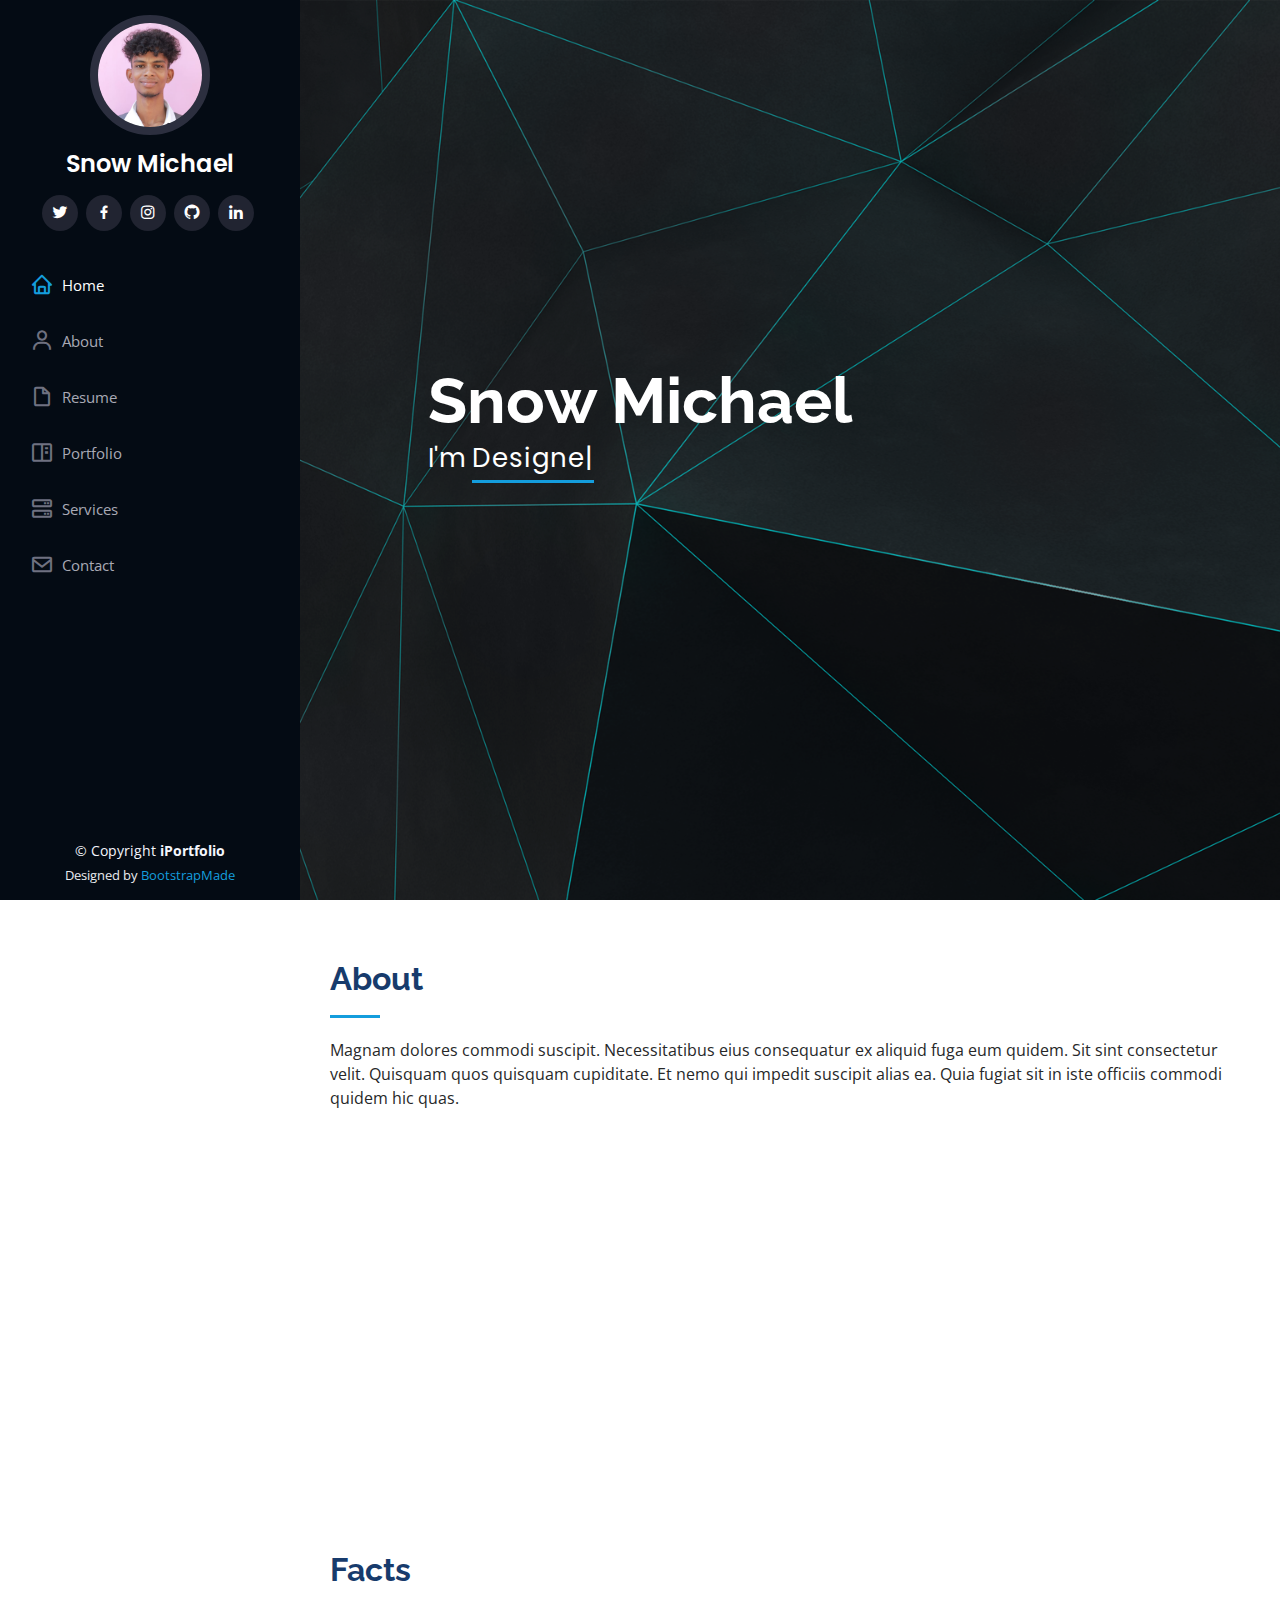
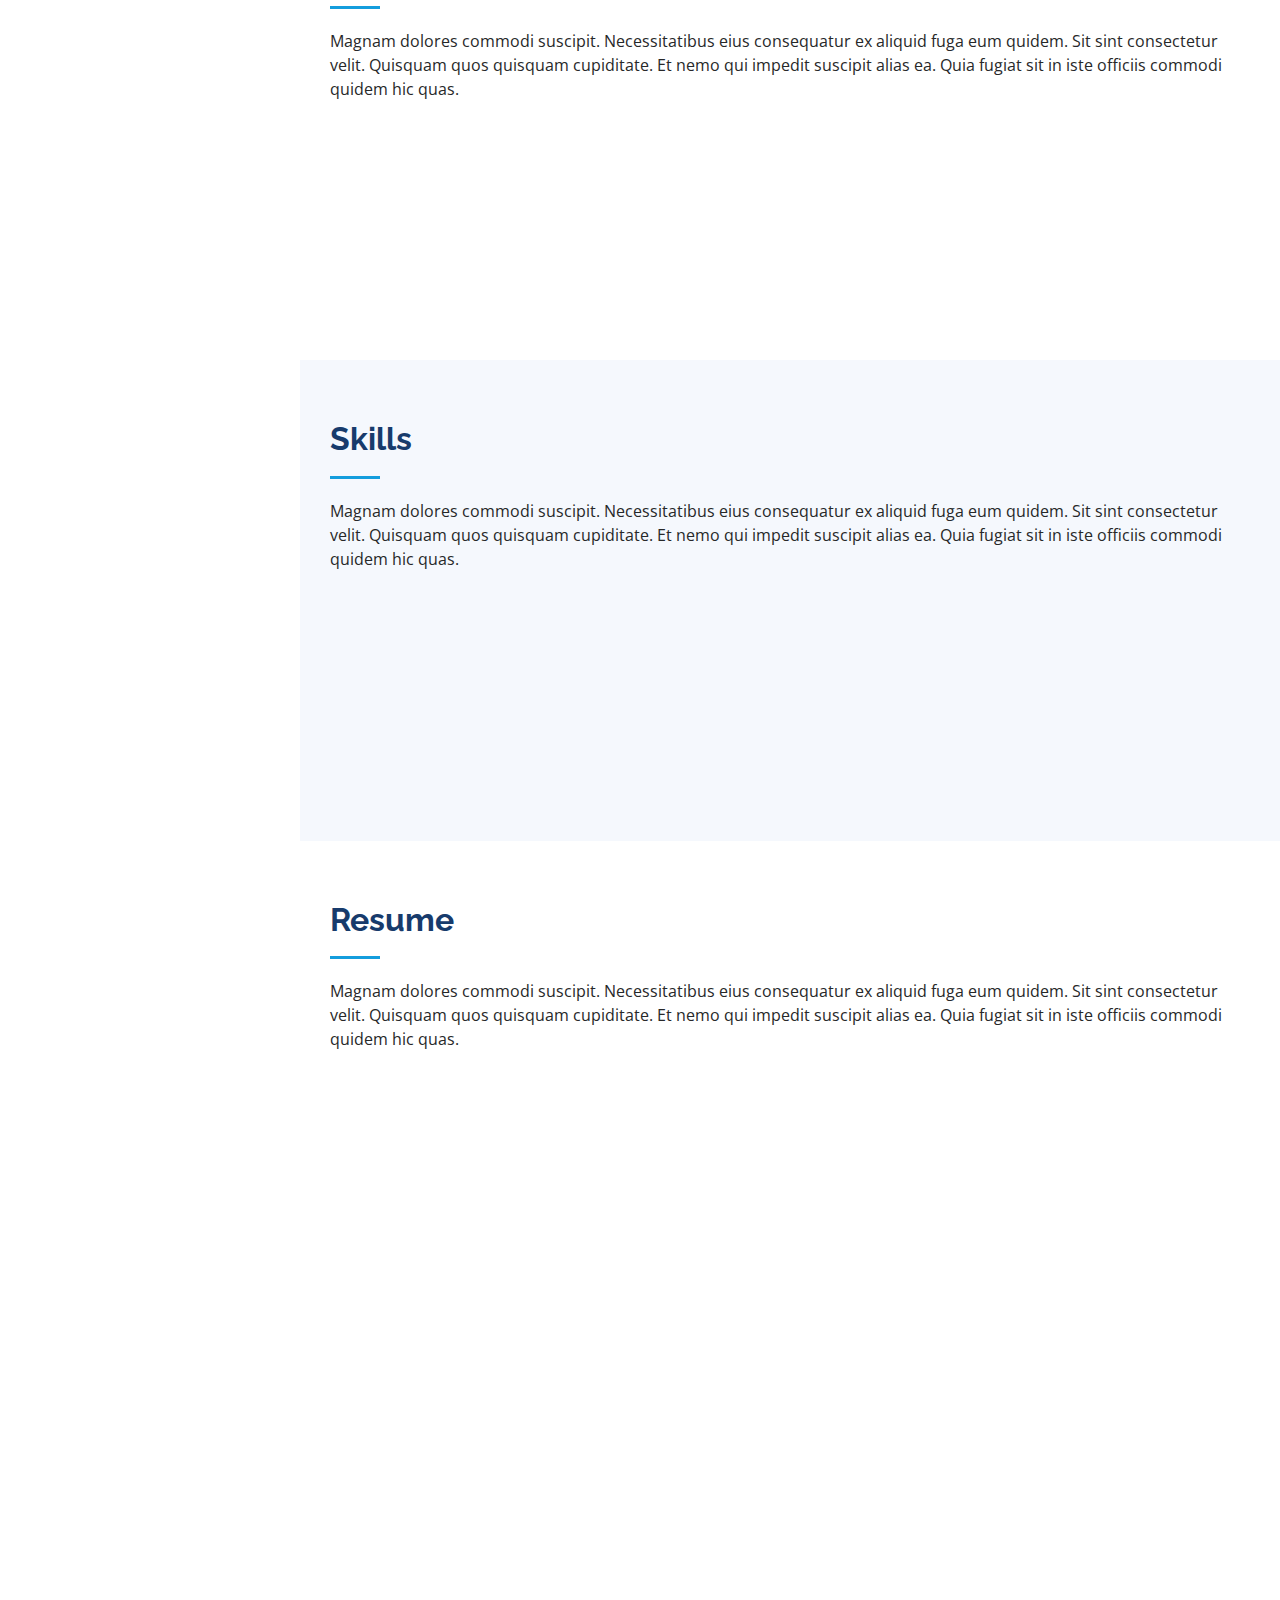
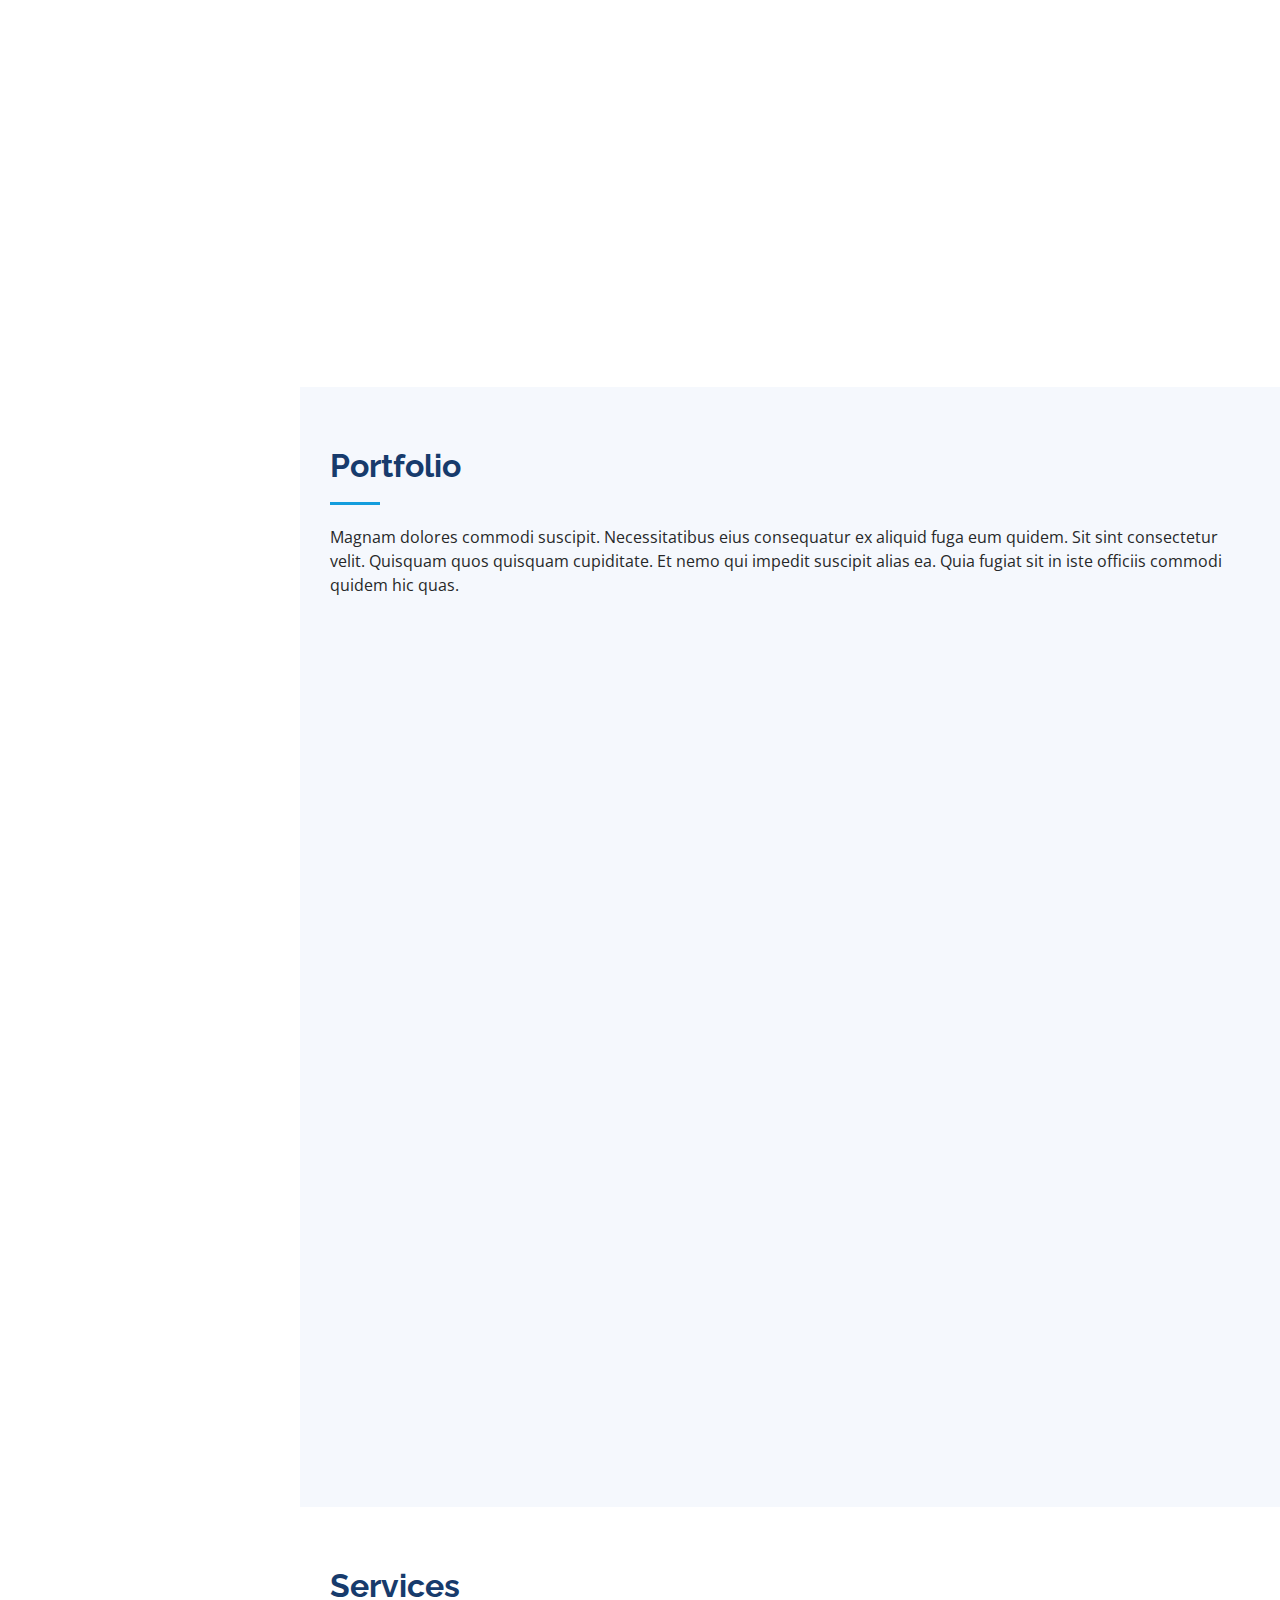
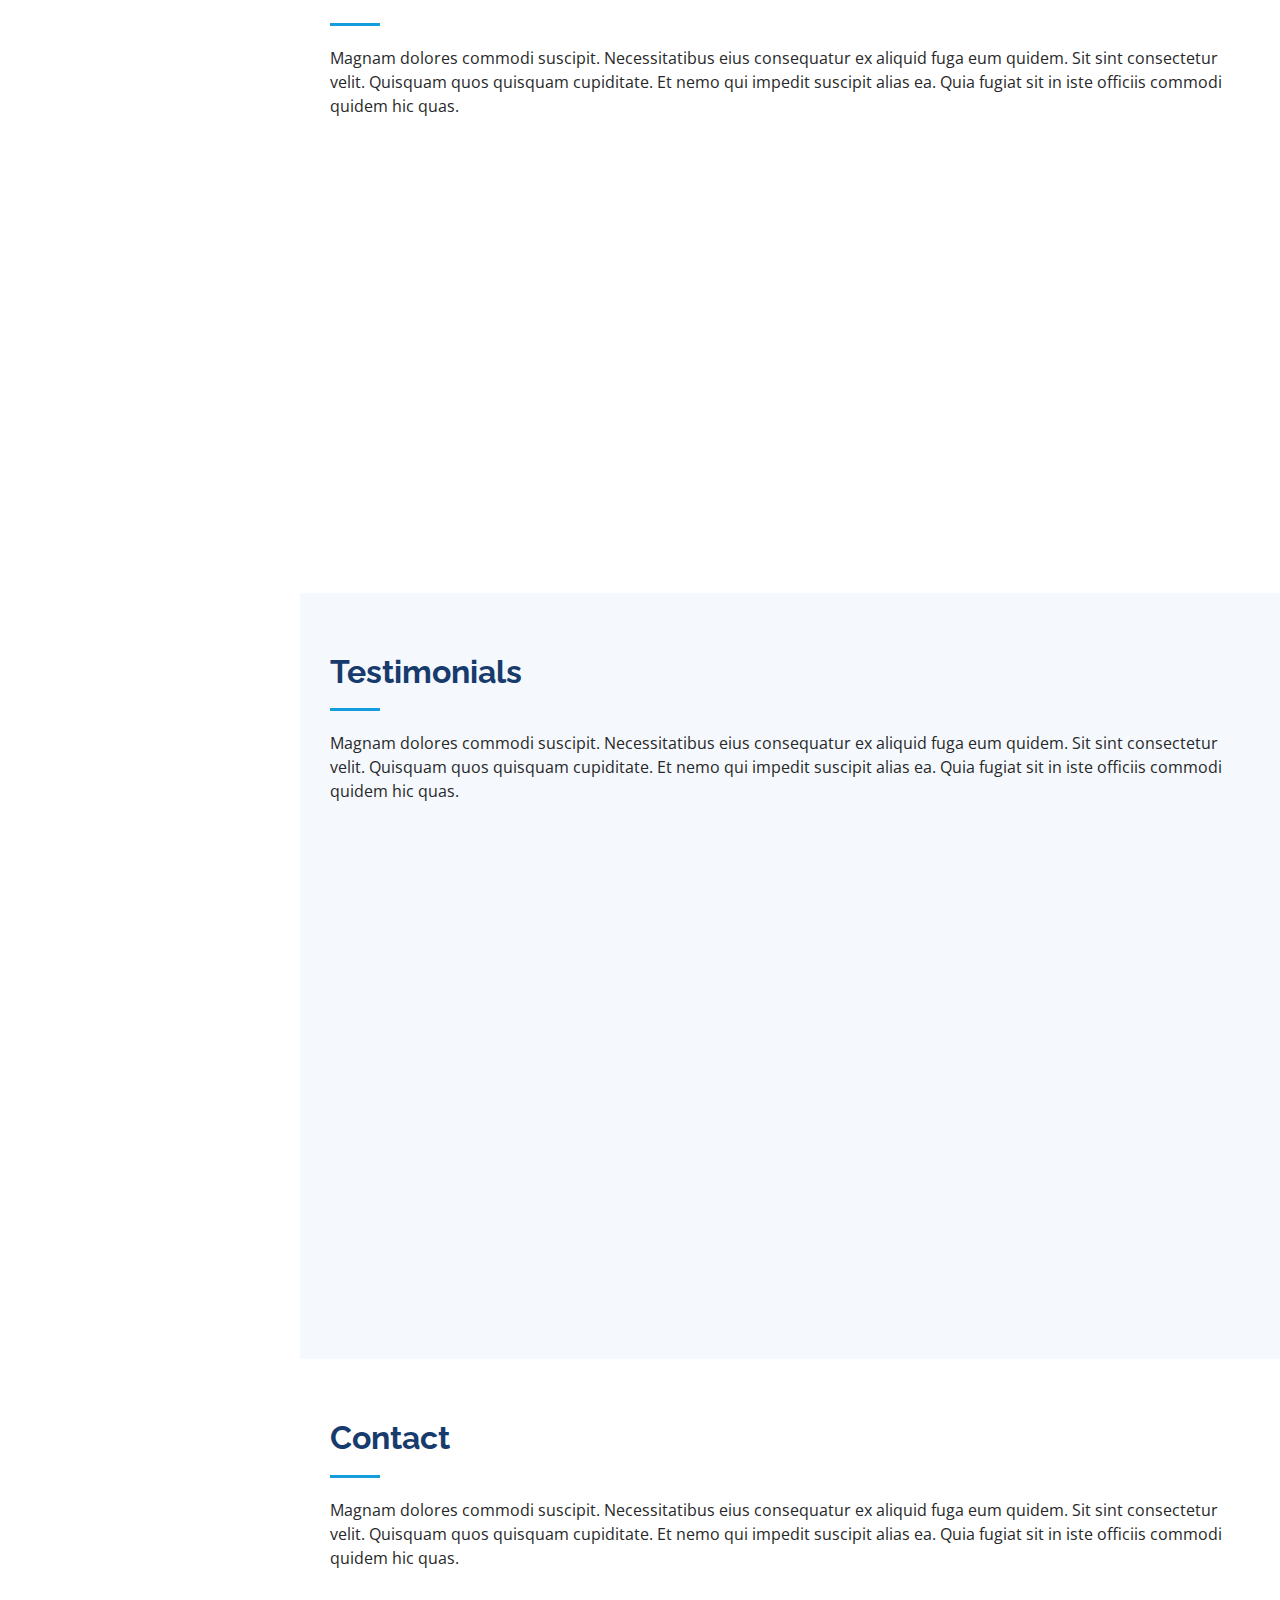
<file: index.html>
<!DOCTYPE html>
<html lang="en">

<head>
  <meta charset="utf-8">
  <meta content="width=device-width, initial-scale=1.0" name="viewport">

  <title>Portfolio</title>
  <meta content="" name="description">
  <meta content="" name="keywords">

  <!-- Favicons -->
  <link href="assets/img/favicon.png" rel="icon">
  <link href="assets/img/apple-touch-icon.png" rel="apple-touch-icon">

  <!-- Google Fonts -->
  <link href="https://fonts.googleapis.com/css?family=Open+Sans:300,300i,400,400i,600,600i,700,700i|Raleway:300,300i,400,400i,500,500i,600,600i,700,700i|Poppins:300,300i,400,400i,500,500i,600,600i,700,700i" rel="stylesheet">

  <!-- Vendor CSS Files -->
  <link href="assets/vendor/aos/aos.css" rel="stylesheet">
  <link href="assets/vendor/bootstrap/css/bootstrap.min.css" rel="stylesheet">
  <link href="assets/vendor/bootstrap-icons/bootstrap-icons.css" rel="stylesheet">
  <link href="assets/vendor/boxicons/css/boxicons.min.css" rel="stylesheet">
  <link href="assets/vendor/glightbox/css/glightbox.min.css" rel="stylesheet">
  <link href="assets/vendor/swiper/swiper-bundle.min.css" rel="stylesheet">

  <!-- Template Main CSS File -->
  <link href="assets/css/style.css" rel="stylesheet">

  <!-- =======================================================
  * Template Name: iPortfolio
  * Template URL: https://bootstrapmade.com/iportfolio-bootstrap-portfolio-websites-template/
  * Updated: Mar 17 2024 with Bootstrap v5.3.3
  * Author: BootstrapMade.com
  * License: https://bootstrapmade.com/license/
  ======================================================== -->
</head>

<body>

  <!-- ======= Mobile nav toggle button ======= -->
  <i class="bi bi-list mobile-nav-toggle d-xl-none"></i>

  <!-- ======= Header ======= -->
  <header id="header">
    <div class="d-flex flex-column">

      <div class="profile">
        <img src="assets/img/jons-profile.jpg" alt="" class="img-fluid rounded-circle">
        <h1 class="text-light"><a href="index.html">Snow Michael</a></h1>
        <div class="social-links mt-3 text-center">
          <a href="#" class="twitter"><i class="bx bxl-twitter"></i></a>
          <a href="#" class="facebook"><i class="bx bxl-facebook"></i></a>
          <a href="http://www.instagram.com/snow__mic" class="instagram"><i class="bx bxl-instagram"></i></a>
          <a href="https://github.com/snowmichaeljons" class="github"><i class="bx bxl-github"></i></a>
          <a href="https://www.linkedin.com/in/snow-michael-jons" class="linkedin"><i class="bx bxl-linkedin"></i></a>
        </div>
      </div>

      <nav id="navbar" class="nav-menu navbar">
        <ul>
          <li><a href="#hero" class="nav-link scrollto active"><i class="bx bx-home"></i> <span>Home</span></a></li>
          <li><a href="#about" class="nav-link scrollto"><i class="bx bx-user"></i> <span>About</span></a></li>
          <li><a href="#resume" class="nav-link scrollto"><i class="bx bx-file-blank"></i> <span>Resume</span></a></li>
          <li><a href="#portfolio" class="nav-link scrollto"><i class="bx bx-book-content"></i> <span>Portfolio</span></a></li>
          <li><a href="#services" class="nav-link scrollto"><i class="bx bx-server"></i> <span>Services</span></a></li>
          <li><a href="#contact" class="nav-link scrollto"><i class="bx bx-envelope"></i> <span>Contact</span></a></li>
        </ul>
      </nav><!-- .nav-menu -->
    </div>
  </header><!-- End Header -->

  <!-- ======= Hero Section ======= -->
  <section id="hero" class="d-flex flex-column justify-content-center align-items-center">
    <div class="hero-container" data-aos="fade-in">
      <h1>Snow Michael</h1>
      <p>I'm <span class="typed" data-typed-items="Designer, Web Developer"></span></p>
    </div>
  </section><!-- End Hero -->

  <main id="main">

    <!-- ======= About Section ======= -->
    <section id="about" class="about">
      <div class="container">

        <div class="section-title">
          <h2>About</h2>
          <p>Magnam dolores commodi suscipit. Necessitatibus eius consequatur ex aliquid fuga eum quidem. Sit sint consectetur velit. Quisquam quos quisquam cupiditate. Et nemo qui impedit suscipit alias ea. Quia fugiat sit in iste officiis commodi quidem hic quas.</p>
        </div>

        <div class="row">
          <div class="col-lg-4" data-aos="fade-right">
            <img src="assets/img/Profile-Background.png" class="img-fluid" alt="">
          </div>
          <div class="col-lg-8 pt-4 pt-lg-0 content" data-aos="fade-left">
            <h3>UI/UX Designer &amp; Web Developer.</h3>
            <p class="fst-italic">
              Lorem ipsum dolor sit amet, consectetur adipiscing elit, sed do eiusmod tempor incididunt ut labore et dolore
              magna aliqua.
            </p>
            <div class="row">
              <div class="col-lg-6">
                <ul>
                  <li><i class="bi bi-chevron-right"></i> <strong>Birthday:</strong> <span>6 July 2004</span></li>
                  <li><i class="bi bi-chevron-right"></i> <strong>Website:</strong> <span>snowmichaeljons.github.io</span></li>
                  <li><i class="bi bi-chevron-right"></i> <strong>Phone:</strong> <span>+91 9585461738</span></li>
                  <li><i class="bi bi-chevron-right"></i> <strong>City:</strong> <span>Tamil Nadu, India</span></li>
                </ul>
              </div>
              <div class="col-lg-6">
                <ul>
                  <li><i class="bi bi-chevron-right"></i> <strong>Age:</strong> <span>20</span></li>
                  <li><i class="bi bi-chevron-right"></i> <strong>Degree:</strong> <span>BSC Physics</span></li>
                  <li><i class="bi bi-chevron-right"></i> <strong>PhEmailone:</strong> <span>snowrin345@gmail.com</span></li>
                  <li><i class="bi bi-chevron-right"></i> <strong>Freelance:</strong> <span>Available</span></li>
                </ul>
              </div>
            </div>
            <p>
            </p>
          </div>
        </div>

      </div>
    </section><!-- End About Section -->

    <!-- ======= Facts Section ======= -->
    <section id="facts" class="facts">
      <div class="container">

        <div class="section-title">
          <h2>Facts</h2>
          <p>Magnam dolores commodi suscipit. Necessitatibus eius consequatur ex aliquid fuga eum quidem. Sit sint consectetur velit. Quisquam quos quisquam cupiditate. Et nemo qui impedit suscipit alias ea. Quia fugiat sit in iste officiis commodi quidem hic quas.</p>
        </div>

        <div class="row no-gutters">

          <div class="col-lg-3 col-md-6 d-md-flex align-items-md-stretch" data-aos="fade-up">
            <div class="count-box">
              <i class="bi bi-emoji-smile"></i>
              <span data-purecounter-start="0" data-purecounter-end="232" data-purecounter-duration="1" class="purecounter"></span>
              <p><strong>Happy Clients</strong> consequuntur quae</p>
            </div>
          </div>

          <div class="col-lg-3 col-md-6 d-md-flex align-items-md-stretch" data-aos="fade-up" data-aos-delay="100">
            <div class="count-box">
              <i class="bi bi-journal-richtext"></i>
              <span data-purecounter-start="0" data-purecounter-end="521" data-purecounter-duration="1" class="purecounter"></span>
              <p><strong>Projects</strong> adipisci atque cum quia aut</p>
            </div>
          </div>

          <div class="col-lg-3 col-md-6 d-md-flex align-items-md-stretch" data-aos="fade-up" data-aos-delay="200">
            <div class="count-box">
              <i class="bi bi-headset"></i>
              <span data-purecounter-start="0" data-purecounter-end="1453" data-purecounter-duration="1" class="purecounter"></span>
              <p><strong>Hours Of Support</strong> aut commodi quaerat</p>
            </div>
          </div>

          <div class="col-lg-3 col-md-6 d-md-flex align-items-md-stretch" data-aos="fade-up" data-aos-delay="300">
            <div class="count-box">
              <i class="bi bi-people"></i>
              <span data-purecounter-start="0" data-purecounter-end="32" data-purecounter-duration="1" class="purecounter"></span>
              <p><strong>Hard Workers</strong> rerum asperiores dolor</p>
            </div>
          </div>

        </div>

      </div>
    </section><!-- End Facts Section -->

    <!-- ======= Skills Section ======= -->
    <section id="skills" class="skills section-bg">
      <div class="container">

        <div class="section-title">
          <h2>Skills</h2>
          <p>Magnam dolores commodi suscipit. Necessitatibus eius consequatur ex aliquid fuga eum quidem. Sit sint consectetur velit. Quisquam quos quisquam cupiditate. Et nemo qui impedit suscipit alias ea. Quia fugiat sit in iste officiis commodi quidem hic quas.</p>
        </div>

        <div class="row skills-content">

          <div class="col-lg-6" data-aos="fade-up">

            <div class="progress">
              <span class="skill">HTML <i class="val">100%</i></span>
              <div class="progress-bar-wrap">
                <div class="progress-bar" role="progressbar" aria-valuenow="100" aria-valuemin="0" aria-valuemax="100"></div>
              </div>
            </div>

            <div class="progress">
              <span class="skill">CSS <i class="val">90%</i></span>
              <div class="progress-bar-wrap">
                <div class="progress-bar" role="progressbar" aria-valuenow="90" aria-valuemin="0" aria-valuemax="100"></div>
              </div>
            </div>

            <div class="progress">
              <span class="skill">JavaScript <i class="val">75%</i></span>
              <div class="progress-bar-wrap">
                <div class="progress-bar" role="progressbar" aria-valuenow="75" aria-valuemin="0" aria-valuemax="100"></div>
              </div>
            </div>

          </div>

          <div class="col-lg-6" data-aos="fade-up" data-aos-delay="100">

            <div class="progress">
              <span class="skill">PHP <i class="val">80%</i></span>
              <div class="progress-bar-wrap">
                <div class="progress-bar" role="progressbar" aria-valuenow="80" aria-valuemin="0" aria-valuemax="100"></div>
              </div>
            </div>

            <div class="progress">
              <span class="skill">WordPress/CMS <i class="val">90%</i></span>
              <div class="progress-bar-wrap">
                <div class="progress-bar" role="progressbar" aria-valuenow="90" aria-valuemin="0" aria-valuemax="100"></div>
              </div>
            </div>

            <div class="progress">
              <span class="skill">Photoshop <i class="val">55%</i></span>
              <div class="progress-bar-wrap">
                <div class="progress-bar" role="progressbar" aria-valuenow="55" aria-valuemin="0" aria-valuemax="100"></div>
              </div>
            </div>

          </div>

        </div>

      </div>
    </section><!-- End Skills Section -->

    <!-- ======= Resume Section ======= -->
    <section id="resume" class="resume">
      <div class="container">

        <div class="section-title">
          <h2>Resume</h2>
          <p>Magnam dolores commodi suscipit. Necessitatibus eius consequatur ex aliquid fuga eum quidem. Sit sint consectetur velit. Quisquam quos quisquam cupiditate. Et nemo qui impedit suscipit alias ea. Quia fugiat sit in iste officiis commodi quidem hic quas.</p>
        </div>

        <div class="row">
          <div class="col-lg-6" data-aos="fade-up">
            <h3 class="resume-title">Sumary</h3>
            <div class="resume-item pb-0">
              <h4>Snow Michael</h4>
              <p><em>Innovative and deadline-driven Graphic Designer with 3+ years of experience designing and developing user-centered digital/print marketing material from initial concept to final, polished deliverable.</em></p>
              <ul>
                <li>Portland par 127,Orlando, FL</li>
                <li>(123) 456-7891</li>
                <li>alice.barkley@example.com</li>
              </ul>
            </div>

            <h3 class="resume-title">Education</h3>
            <div class="resume-item">
              <h4>Master of Fine Arts &amp; Graphic Design</h4>
              <h5>2015 - 2016</h5>
              <p><em>Rochester Institute of Technology, Rochester, NY</em></p>
              <p>Qui deserunt veniam. Et sed aliquam labore tempore sed quisquam iusto autem sit. Ea vero voluptatum qui ut dignissimos deleniti nerada porti sand markend</p>
            </div>
            <div class="resume-item">
              <h4>Bachelor of Fine Arts &amp; Graphic Design</h4>
              <h5>2010 - 2014</h5>
              <p><em>Rochester Institute of Technology, Rochester, NY</em></p>
              <p>Quia nobis sequi est occaecati aut. Repudiandae et iusto quae reiciendis et quis Eius vel ratione eius unde vitae rerum voluptates asperiores voluptatem Earum molestiae consequatur neque etlon sader mart dila</p>
            </div>
          </div>
          <div class="col-lg-6" data-aos="fade-up" data-aos-delay="100">
            <h3 class="resume-title">Professional Experience</h3>
            <div class="resume-item">
              <h4>Senior graphic design specialist</h4>
              <h5>2019 - Present</h5>
              <p><em>Experion, New York, NY </em></p>
              <ul>
                <li>Lead in the design, development, and implementation of the graphic, layout, and production communication materials</li>
                <li>Delegate tasks to the 7 members of the design team and provide counsel on all aspects of the project. </li>
                <li>Supervise the assessment of all graphic materials in order to ensure quality and accuracy of the design</li>
                <li>Oversee the efficient use of production project budgets ranging from $2,000 - $25,000</li>
              </ul>
            </div>
            <div class="resume-item">
              <h4>Graphic design specialist</h4>
              <h5>2017 - 2018</h5>
              <p><em>Stepping Stone Advertising, New York, NY</em></p>
              <ul>
                <li>Developed numerous marketing programs (logos, brochures,infographics, presentations, and advertisements).</li>
                <li>Managed up to 5 projects or tasks at a given time while under pressure</li>
                <li>Recommended and consulted with clients on the most appropriate graphic design</li>
                <li>Created 4+ design presentations and proposals a month for clients and account managers</li>
              </ul>
            </div>
          </div>
        </div>

      </div>
    </section><!-- End Resume Section -->

    <!-- ======= Portfolio Section ======= -->
    <section id="portfolio" class="portfolio section-bg">
      <div class="container">

        <div class="section-title">
          <h2>Portfolio</h2>
          <p>Magnam dolores commodi suscipit. Necessitatibus eius consequatur ex aliquid fuga eum quidem. Sit sint consectetur velit. Quisquam quos quisquam cupiditate. Et nemo qui impedit suscipit alias ea. Quia fugiat sit in iste officiis commodi quidem hic quas.</p>
        </div>

        <div class="row" data-aos="fade-up">
          <div class="col-lg-12 d-flex justify-content-center">
            <ul id="portfolio-flters">
              <li data-filter="*" class="filter-active">All</li>
              <li data-filter=".filter-app">App</li>
              <li data-filter=".filter-card">Card</li>
              <li data-filter=".filter-web">Web</li>
            </ul>
          </div>
        </div>

        <div class="row portfolio-container" data-aos="fade-up" data-aos-delay="100">

          <div class="col-lg-4 col-md-6 portfolio-item filter-app">
            <div class="portfolio-wrap">
              <img src="assets/img/portfolio/portfolio-1.jpg" class="img-fluid" alt="">
              <div class="portfolio-links">
                <a href="assets/img/portfolio/portfolio-1.jpg" data-gallery="portfolioGallery" class="portfolio-lightbox" title="App 1"><i class="bx bx-plus"></i></a>
                <a href="portfolio-details.html" title="More Details"><i class="bx bx-link"></i></a>
              </div>
            </div>
          </div>

          <div class="col-lg-4 col-md-6 portfolio-item filter-web">
            <div class="portfolio-wrap">
              <img src="assets/img/portfolio/portfolio-2.jpg" class="img-fluid" alt="">
              <div class="portfolio-links">
                <a href="assets/img/portfolio/portfolio-2.jpg" data-gallery="portfolioGallery" class="portfolio-lightbox" title="Web 3"><i class="bx bx-plus"></i></a>
                <a href="portfolio-details.html" title="More Details"><i class="bx bx-link"></i></a>
              </div>
            </div>
          </div>

          <div class="col-lg-4 col-md-6 portfolio-item filter-app">
            <div class="portfolio-wrap">
              <img src="assets/img/portfolio/portfolio-3.jpg" class="img-fluid" alt="">
              <div class="portfolio-links">
                <a href="assets/img/portfolio/portfolio-3.jpg" data-gallery="portfolioGallery" class="portfolio-lightbox" title="App 2"><i class="bx bx-plus"></i></a>
                <a href="portfolio-details.html" title="More Details"><i class="bx bx-link"></i></a>
              </div>
            </div>
          </div>

          <div class="col-lg-4 col-md-6 portfolio-item filter-card">
            <div class="portfolio-wrap">
              <img src="assets/img/portfolio/portfolio-4.jpg" class="img-fluid" alt="">
              <div class="portfolio-links">
                <a href="assets/img/portfolio/portfolio-4.jpg" data-gallery="portfolioGallery" class="portfolio-lightbox" title="Card 2"><i class="bx bx-plus"></i></a>
                <a href="portfolio-details.html" title="More Details"><i class="bx bx-link"></i></a>
              </div>
            </div>
          </div>

          <div class="col-lg-4 col-md-6 portfolio-item filter-web">
            <div class="portfolio-wrap">
              <img src="assets/img/portfolio/portfolio-5.jpg" class="img-fluid" alt="">
              <div class="portfolio-links">
                <a href="assets/img/portfolio/portfolio-5.jpg" data-gallery="portfolioGallery" class="portfolio-lightbox" title="Web 2"><i class="bx bx-plus"></i></a>
                <a href="portfolio-details.html" title="More Details"><i class="bx bx-link"></i></a>
              </div>
            </div>
          </div>

          <div class="col-lg-4 col-md-6 portfolio-item filter-app">
            <div class="portfolio-wrap">
              <img src="assets/img/portfolio/portfolio-6.jpg" class="img-fluid" alt="">
              <div class="portfolio-links">
                <a href="assets/img/portfolio/portfolio-6.jpg" data-gallery="portfolioGallery" class="portfolio-lightbox" title="App 3"><i class="bx bx-plus"></i></a>
                <a href="portfolio-details.html" title="More Details"><i class="bx bx-link"></i></a>
              </div>
            </div>
          </div>

          <div class="col-lg-4 col-md-6 portfolio-item filter-card">
            <div class="portfolio-wrap">
              <img src="assets/img/portfolio/portfolio-7.jpg" class="img-fluid" alt="">
              <div class="portfolio-links">
                <a href="assets/img/portfolio/portfolio-7.jpg" data-gallery="portfolioGallery" class="portfolio-lightbox" title="Card 1"><i class="bx bx-plus"></i></a>
                <a href="portfolio-details.html" title="More Details"><i class="bx bx-link"></i></a>
              </div>
            </div>
          </div>

          <div class="col-lg-4 col-md-6 portfolio-item filter-card">
            <div class="portfolio-wrap">
              <img src="assets/img/portfolio/portfolio-8.jpg" class="img-fluid" alt="">
              <div class="portfolio-links">
                <a href="assets/img/portfolio/portfolio-8.jpg" data-gallery="portfolioGallery" class="portfolio-lightbox" title="Card 3"><i class="bx bx-plus"></i></a>
                <a href="portfolio-details.html" title="More Details"><i class="bx bx-link"></i></a>
              </div>
            </div>
          </div>

          <div class="col-lg-4 col-md-6 portfolio-item filter-web">
            <div class="portfolio-wrap">
              <img src="assets/img/portfolio/portfolio-9.jpg" class="img-fluid" alt="">
              <div class="portfolio-links">
                <a href="assets/img/portfolio/portfolio-9.jpg" data-gallery="portfolioGallery" class="portfolio-lightbox" title="Web 3"><i class="bx bx-plus"></i></a>
                <a href="portfolio-details.html" title="More Details"><i class="bx bx-link"></i></a>
              </div>
            </div>
          </div>

        </div>

      </div>
    </section><!-- End Portfolio Section -->

    <!-- ======= Services Section ======= -->
    <section id="services" class="services">
      <div class="container">

        <div class="section-title">
          <h2>Services</h2>
          <p>Magnam dolores commodi suscipit. Necessitatibus eius consequatur ex aliquid fuga eum quidem. Sit sint consectetur velit. Quisquam quos quisquam cupiditate. Et nemo qui impedit suscipit alias ea. Quia fugiat sit in iste officiis commodi quidem hic quas.</p>
        </div>

        <div class="row">
          <div class="col-lg-4 col-md-6 icon-box" data-aos="fade-up">
            <div class="icon"><i class="bi bi-briefcase"></i></div>
            <h4 class="title"><a href="">Lorem Ipsum</a></h4>
            <p class="description">Voluptatum deleniti atque corrupti quos dolores et quas molestias excepturi sint occaecati cupiditate non provident</p>
          </div>
          <div class="col-lg-4 col-md-6 icon-box" data-aos="fade-up" data-aos-delay="100">
            <div class="icon"><i class="bi bi-card-checklist"></i></div>
            <h4 class="title"><a href="">Dolor Sitema</a></h4>
            <p class="description">Minim veniam, quis nostrud exercitation ullamco laboris nisi ut aliquip ex ea commodo consequat tarad limino ata</p>
          </div>
          <div class="col-lg-4 col-md-6 icon-box" data-aos="fade-up" data-aos-delay="200">
            <div class="icon"><i class="bi bi-bar-chart"></i></div>
            <h4 class="title"><a href="">Sed ut perspiciatis</a></h4>
            <p class="description">Duis aute irure dolor in reprehenderit in voluptate velit esse cillum dolore eu fugiat nulla pariatur</p>
          </div>
          <div class="col-lg-4 col-md-6 icon-box" data-aos="fade-up" data-aos-delay="300">
            <div class="icon"><i class="bi bi-binoculars"></i></div>
            <h4 class="title"><a href="">Magni Dolores</a></h4>
            <p class="description">Excepteur sint occaecat cupidatat non proident, sunt in culpa qui officia deserunt mollit anim id est laborum</p>
          </div>
          <div class="col-lg-4 col-md-6 icon-box" data-aos="fade-up" data-aos-delay="400">
            <div class="icon"><i class="bi bi-brightness-high"></i></div>
            <h4 class="title"><a href="">Nemo Enim</a></h4>
            <p class="description">At vero eos et accusamus et iusto odio dignissimos ducimus qui blanditiis praesentium voluptatum deleniti atque</p>
          </div>
          <div class="col-lg-4 col-md-6 icon-box" data-aos="fade-up" data-aos-delay="500">
            <div class="icon"><i class="bi bi-calendar4-week"></i></div>
            <h4 class="title"><a href="">Eiusmod Tempor</a></h4>
            <p class="description">Et harum quidem rerum facilis est et expedita distinctio. Nam libero tempore, cum soluta nobis est eligendi</p>
          </div>
        </div>

      </div>
    </section><!-- End Services Section -->

    <!-- ======= Testimonials Section ======= -->
    <section id="testimonials" class="testimonials section-bg">
      <div class="container">

        <div class="section-title">
          <h2>Testimonials</h2>
          <p>Magnam dolores commodi suscipit. Necessitatibus eius consequatur ex aliquid fuga eum quidem. Sit sint consectetur velit. Quisquam quos quisquam cupiditate. Et nemo qui impedit suscipit alias ea. Quia fugiat sit in iste officiis commodi quidem hic quas.</p>
        </div>

        <div class="testimonials-slider swiper" data-aos="fade-up" data-aos-delay="100">
          <div class="swiper-wrapper">

            <div class="swiper-slide">
              <div class="testimonial-item" data-aos="fade-up">
                <p>
                  <i class="bx bxs-quote-alt-left quote-icon-left"></i>
                  Proin iaculis purus consequat sem cure digni ssim donec porttitora entum suscipit rhoncus. Accusantium quam, ultricies eget id, aliquam eget nibh et. Maecen aliquam, risus at semper.
                  <i class="bx bxs-quote-alt-right quote-icon-right"></i>
                </p>
                <img src="assets/img/testimonials/testimonials-1.jpg" class="testimonial-img" alt="">
                <h3>Saul Goodman</h3>
                <h4>Ceo &amp; Founder</h4>
              </div>
            </div><!-- End testimonial item -->

            <div class="swiper-slide">
              <div class="testimonial-item" data-aos="fade-up" data-aos-delay="100">
                <p>
                  <i class="bx bxs-quote-alt-left quote-icon-left"></i>
                  Export tempor illum tamen malis malis eram quae irure esse labore quem cillum quid cillum eram malis quorum velit fore eram velit sunt aliqua noster fugiat irure amet legam anim culpa.
                  <i class="bx bxs-quote-alt-right quote-icon-right"></i>
                </p>
                <img src="assets/img/testimonials/testimonials-2.jpg" class="testimonial-img" alt="">
                <h3>Sara Wilsson</h3>
                <h4>Designer</h4>
              </div>
            </div><!-- End testimonial item -->

            <div class="swiper-slide">
              <div class="testimonial-item" data-aos="fade-up" data-aos-delay="200">
                <p>
                  <i class="bx bxs-quote-alt-left quote-icon-left"></i>
                  Enim nisi quem export duis labore cillum quae magna enim sint quorum nulla quem veniam duis minim tempor labore quem eram duis noster aute amet eram fore quis sint minim.
                  <i class="bx bxs-quote-alt-right quote-icon-right"></i>
                </p>
                <img src="assets/img/testimonials/testimonials-3.jpg" class="testimonial-img" alt="">
                <h3>Jena Karlis</h3>
                <h4>Store Owner</h4>
              </div>
            </div><!-- End testimonial item -->

            <div class="swiper-slide">
              <div class="testimonial-item" data-aos="fade-up" data-aos-delay="300">
                <p>
                  <i class="bx bxs-quote-alt-left quote-icon-left"></i>
                  Fugiat enim eram quae cillum dolore dolor amet nulla culpa multos export minim fugiat minim velit minim dolor enim duis veniam ipsum anim magna sunt elit fore quem dolore labore illum veniam.
                  <i class="bx bxs-quote-alt-right quote-icon-right"></i>
                </p>
                <img src="assets/img/testimonials/testimonials-4.jpg" class="testimonial-img" alt="">
                <h3>Matt Brandon</h3>
                <h4>Freelancer</h4>
              </div>
            </div><!-- End testimonial item -->

            <div class="swiper-slide">
              <div class="testimonial-item" data-aos="fade-up" data-aos-delay="400">
                <p>
                  <i class="bx bxs-quote-alt-left quote-icon-left"></i>
                  Quis quorum aliqua sint quem legam fore sunt eram irure aliqua veniam tempor noster veniam enim culpa labore duis sunt culpa nulla illum cillum fugiat legam esse veniam culpa fore nisi cillum quid.
                  <i class="bx bxs-quote-alt-right quote-icon-right"></i>
                </p>
                <img src="assets/img/testimonials/testimonials-5.jpg" class="testimonial-img" alt="">
                <h3>John Larson</h3>
                <h4>Entrepreneur</h4>
              </div>
            </div><!-- End testimonial item -->

          </div>
          <div class="swiper-pagination"></div>
        </div>

      </div>
    </section><!-- End Testimonials Section -->

    <!-- ======= Contact Section ======= -->
    <section id="contact" class="contact">
      <div class="container">

        <div class="section-title">
          <h2>Contact</h2>
          <p>Magnam dolores commodi suscipit. Necessitatibus eius consequatur ex aliquid fuga eum quidem. Sit sint consectetur velit. Quisquam quos quisquam cupiditate. Et nemo qui impedit suscipit alias ea. Quia fugiat sit in iste officiis commodi quidem hic quas.</p>
        </div>

        <div class="row" data-aos="fade-in">

          <div class="col-lg-5 d-flex align-items-stretch">
            <div class="info">
              <div class="address">
                <i class="bi bi-geo-alt"></i>
                <h4>Location:</h4>
                <p>Nagercoil, kanyakumari, Tmail Nadu</p>
              </div>

              <div class="email">
                <i class="bi bi-envelope"></i>
                <h4>Email:</h4>
                <p>snowmichaeljons30@gmail.com</p>
              </div>

              <div class="phone">
                <i class="bi bi-phone"></i>
                <h4>Call:</h4>
                <p>+91 9585461738</p>
              </div>

              <iframe src="" frameborder="0" style="border:0; width: 100%; height: 290px;" allowfullscreen></iframe>
            </div>

          </div>

          <div class="col-lg-7 mt-5 mt-lg-0 d-flex align-items-stretch">
            <form action="forms/contact.php" method="post" role="form" class="php-email-form">
              <div class="row">
                <div class="form-group col-md-6">
                  <label for="name">Your Name</label>
                  <input type="text" name="name" class="form-control" id="name" required>
                </div>
                <div class="form-group col-md-6">
                  <label for="name">Your Email</label>
                  <input type="email" class="form-control" name="email" id="email" required>
                </div>
              </div>
              <div class="form-group">
                <label for="name">Subject</label>
                <input type="text" class="form-control" name="subject" id="subject" required>
              </div>
              <div class="form-group">
                <label for="name">Message</label>
                <textarea class="form-control" name="message" rows="10" required></textarea>
              </div>
              <div class="my-3">
                <div class="loading">Loading</div>
                <div class="error-message"></div>
                <div class="sent-message">Your message has been sent. Thank you!</div>
              </div>
              <div class="text-center"><button type="submit">Send Message</button></div>
            </form>
          </div>

        </div>

      </div>
    </section><!-- End Contact Section -->

  </main><!-- End #main -->

  <!-- ======= Footer ======= -->
  <footer id="footer">
    <div class="container">
      <div class="copyright">
        &copy; Copyright <strong><span>iPortfolio</span></strong>
      </div>
      <div class="credits">
        <!-- All the links in the footer should remain intact. -->
        <!-- You can delete the links only if you purchased the pro version. -->
        <!-- Licensing information: https://bootstrapmade.com/license/ -->
        <!-- Purchase the pro version with working PHP/AJAX contact form: https://bootstrapmade.com/iportfolio-bootstrap-portfolio-websites-template/ -->
        Designed by <a href="https://bootstrapmade.com/">BootstrapMade</a>
      </div>
    </div>
  </footer><!-- End  Footer -->

  <a href="#" class="back-to-top d-flex align-items-center justify-content-center"><i class="bi bi-arrow-up-short"></i></a>

  <!-- Vendor JS Files -->
  <script src="assets/vendor/purecounter/purecounter_vanilla.js"></script>
  <script src="assets/vendor/aos/aos.js"></script>
  <script src="assets/vendor/bootstrap/js/bootstrap.bundle.min.js"></script>
  <script src="assets/vendor/glightbox/js/glightbox.min.js"></script>
  <script src="assets/vendor/isotope-layout/isotope.pkgd.min.js"></script>
  <script src="assets/vendor/swiper/swiper-bundle.min.js"></script>
  <script src="assets/vendor/typed.js/typed.umd.js"></script>
  <script src="assets/vendor/waypoints/noframework.waypoints.js"></script>
  <script src="assets/vendor/php-email-form/validate.js"></script>

  <!-- Template Main JS File -->
  <script src="assets/js/main.js"></script>

</body>

</html>
</file>
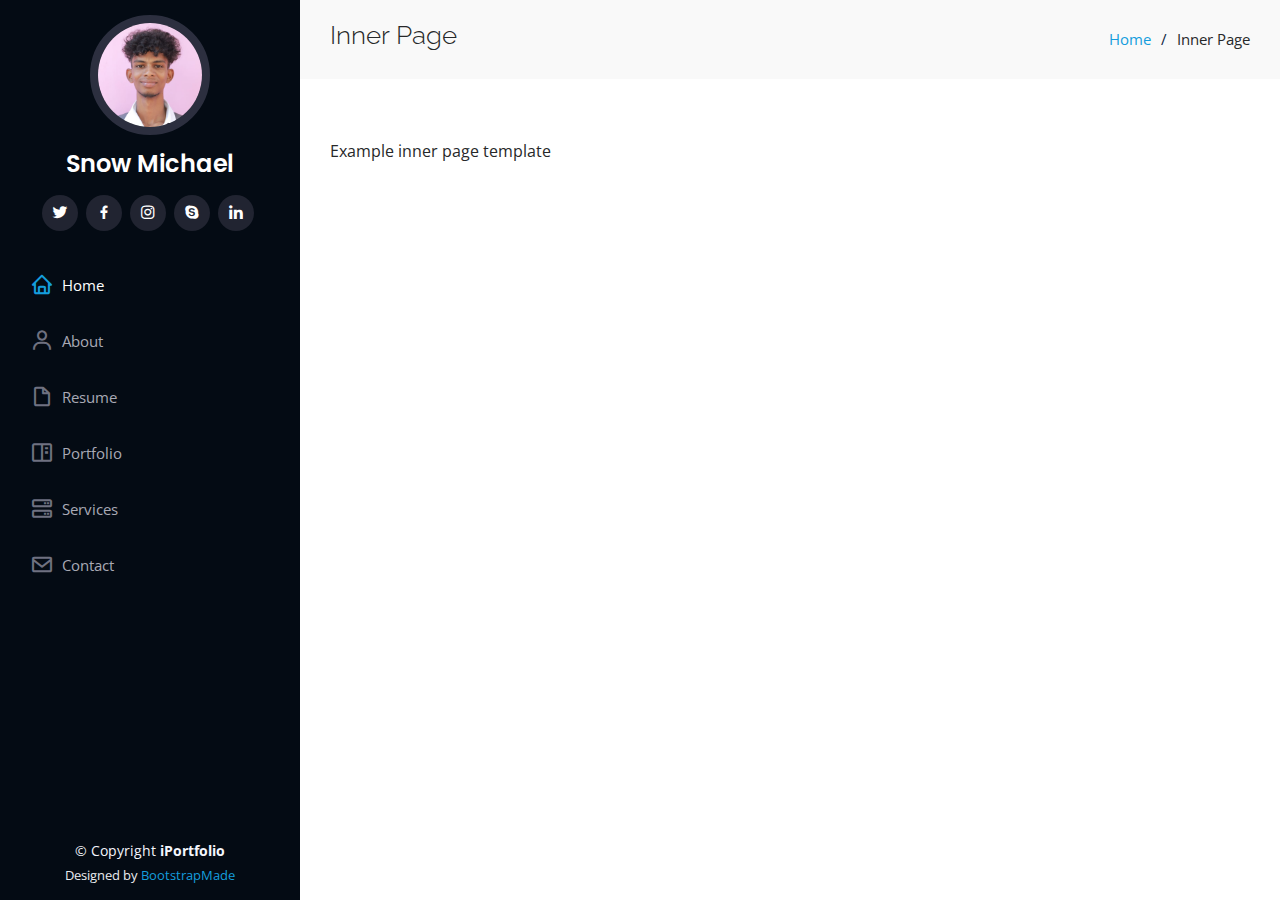
<file: inner-page.html>
<!DOCTYPE html>
<html lang="en">

<head>
  <meta charset="utf-8">
  <meta content="width=device-width, initial-scale=1.0" name="viewport">

  <title>Portfolio</title>
  <meta content="" name="description">
  <meta content="" name="keywords">

  <!-- Favicons -->
  <link href="assets/img/favicon.png" rel="icon">
  <link href="assets/img/apple-touch-icon.png" rel="apple-touch-icon">

  <!-- Google Fonts -->
  <link href="https://fonts.googleapis.com/css?family=Open+Sans:300,300i,400,400i,600,600i,700,700i|Raleway:300,300i,400,400i,500,500i,600,600i,700,700i|Poppins:300,300i,400,400i,500,500i,600,600i,700,700i" rel="stylesheet">

  <!-- Vendor CSS Files -->
  <link href="assets/vendor/aos/aos.css" rel="stylesheet">
  <link href="assets/vendor/bootstrap/css/bootstrap.min.css" rel="stylesheet">
  <link href="assets/vendor/bootstrap-icons/bootstrap-icons.css" rel="stylesheet">
  <link href="assets/vendor/boxicons/css/boxicons.min.css" rel="stylesheet">
  <link href="assets/vendor/glightbox/css/glightbox.min.css" rel="stylesheet">
  <link href="assets/vendor/swiper/swiper-bundle.min.css" rel="stylesheet">

  <!-- Template Main CSS File -->
  <link href="assets/css/style.css" rel="stylesheet">

  <!-- =======================================================
  * Template Name: iPortfolio
  * Template URL: https://bootstrapmade.com/iportfolio-bootstrap-portfolio-websites-template/
  * Updated: Mar 17 2024 with Bootstrap v5.3.3
  * Author: BootstrapMade.com
  * License: https://bootstrapmade.com/license/
  ======================================================== -->
</head>

<body>

  <!-- ======= Mobile nav toggle button ======= -->
  <i class="bi bi-list mobile-nav-toggle d-xl-none"></i>

  <!-- ======= Header ======= -->
  <header id="header">
    <div class="d-flex flex-column">

      <div class="profile">
        <img src="assets/img/jons-profile.jpg" alt="" class="img-fluid rounded-circle">
        <h1 class="text-light"><a href="index.html">Snow Michael</a></h1>
        <div class="social-links mt-3 text-center">
          <a href="#" class="twitter"><i class="bx bxl-twitter"></i></a>
          <a href="#" class="facebook"><i class="bx bxl-facebook"></i></a>
          <a href="#" class="instagram"><i class="bx bxl-instagram"></i></a>
          <a href="#" class="google-plus"><i class="bx bxl-skype"></i></a>
          <a href="#" class="linkedin"><i class="bx bxl-linkedin"></i></a>
        </div>
      </div>

      <nav id="navbar" class="nav-menu navbar">
        <ul>
          <li><a href="#hero" class="nav-link scrollto active"><i class="bx bx-home"></i> <span>Home</span></a></li>
          <li><a href="#about" class="nav-link scrollto"><i class="bx bx-user"></i> <span>About</span></a></li>
          <li><a href="#resume" class="nav-link scrollto"><i class="bx bx-file-blank"></i> <span>Resume</span></a></li>
          <li><a href="#portfolio" class="nav-link scrollto"><i class="bx bx-book-content"></i> <span>Portfolio</span></a></li>
          <li><a href="#services" class="nav-link scrollto"><i class="bx bx-server"></i> <span>Services</span></a></li>
          <li><a href="#contact" class="nav-link scrollto"><i class="bx bx-envelope"></i> <span>Contact</span></a></li>
        </ul>
      </nav><!-- .nav-menu -->
    </div>
  </header><!-- End Header -->

  <main id="main">

    <!-- ======= Breadcrumbs ======= -->
    <section class="breadcrumbs">
      <div class="container">

        <div class="d-flex justify-content-between align-items-center">
          <h2>Inner Page</h2>
          <ol>
            <li><a href="index.html">Home</a></li>
            <li>Inner Page</li>
          </ol>
        </div>

      </div>
    </section><!-- End Breadcrumbs -->

    <section class="inner-page">
      <div class="container">
        <p>
          Example inner page template
        </p>
      </div>
    </section>

  </main><!-- End #main -->

  <!-- ======= Footer ======= -->
  <footer id="footer">
    <div class="container">
      <div class="copyright">
        &copy; Copyright <strong><span>iPortfolio</span></strong>
      </div>
      <div class="credits">
        <!-- All the links in the footer should remain intact. -->
        <!-- You can delete the links only if you purchased the pro version. -->
        <!-- Licensing information: https://bootstrapmade.com/license/ -->
        <!-- Purchase the pro version with working PHP/AJAX contact form: https://bootstrapmade.com/iportfolio-bootstrap-portfolio-websites-template/ -->
        Designed by <a href="https://bootstrapmade.com/">BootstrapMade</a>
      </div>
    </div>
  </footer><!-- End  Footer -->

  <a href="#" class="back-to-top d-flex align-items-center justify-content-center"><i class="bi bi-arrow-up-short"></i></a>

  <!-- Vendor JS Files -->
  <script src="assets/vendor/purecounter/purecounter_vanilla.js"></script>
  <script src="assets/vendor/aos/aos.js"></script>
  <script src="assets/vendor/bootstrap/js/bootstrap.bundle.min.js"></script>
  <script src="assets/vendor/glightbox/js/glightbox.min.js"></script>
  <script src="assets/vendor/isotope-layout/isotope.pkgd.min.js"></script>
  <script src="assets/vendor/swiper/swiper-bundle.min.js"></script>
  <script src="assets/vendor/typed.js/typed.umd.js"></script>
  <script src="assets/vendor/waypoints/noframework.waypoints.js"></script>
  <script src="assets/vendor/php-email-form/validate.js"></script>

  <!-- Template Main JS File -->
  <script src="assets/js/main.js"></script>

</body>

</html>
</file>
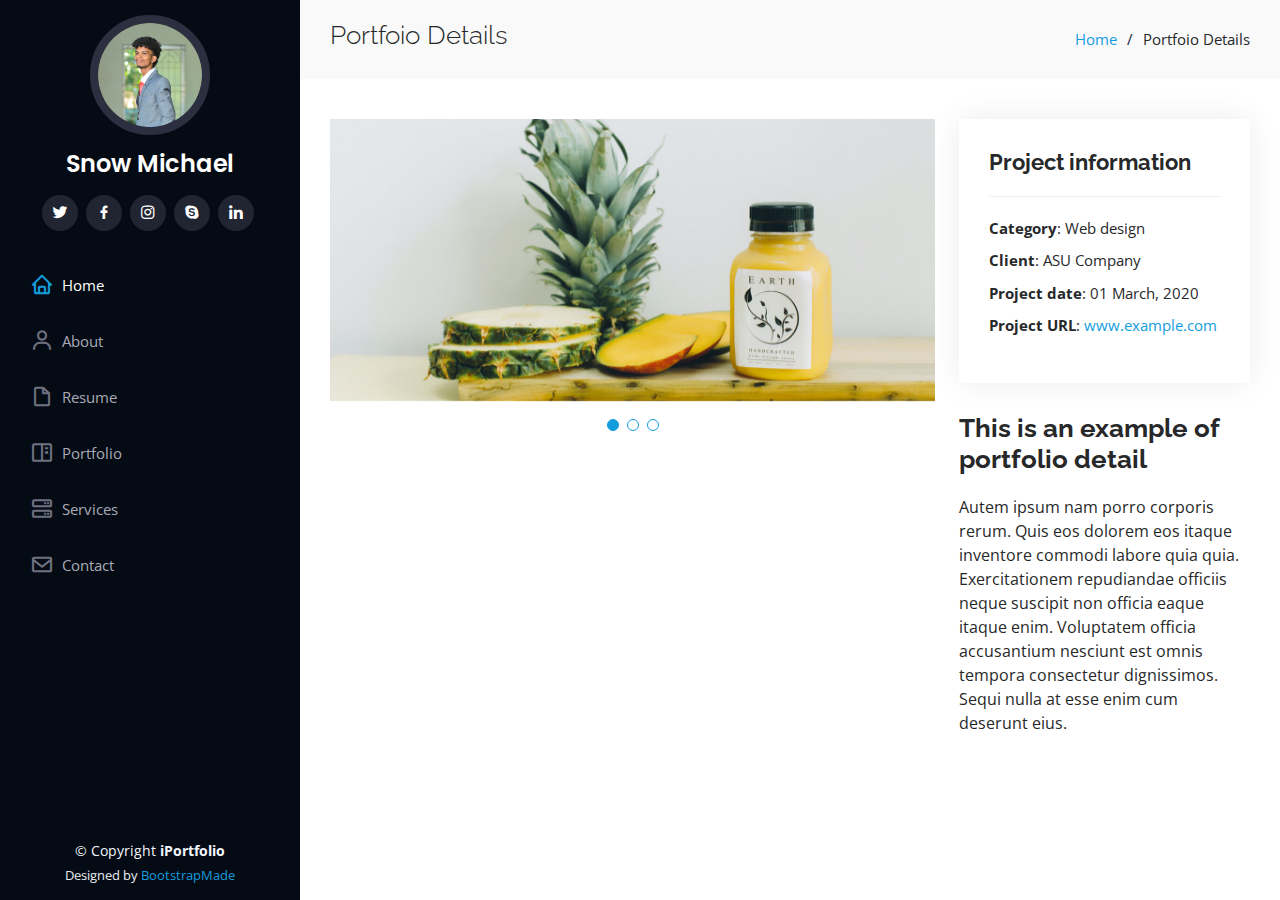
<file: portfolio-details.html>
<!DOCTYPE html>
<html lang="en">

<head>
  <meta charset="utf-8">
  <meta content="width=device-width, initial-scale=1.0" name="viewport">

  <title>Portfolio</title>
  <meta content="" name="description">
  <meta content="" name="keywords">

  <!-- Favicons -->
  <link href="assets/img/favicon.png" rel="icon">
  <link href="assets/img/apple-touch-icon.png" rel="apple-touch-icon">

  <!-- Google Fonts -->
  <link href="https://fonts.googleapis.com/css?family=Open+Sans:300,300i,400,400i,600,600i,700,700i|Raleway:300,300i,400,400i,500,500i,600,600i,700,700i|Poppins:300,300i,400,400i,500,500i,600,600i,700,700i" rel="stylesheet">

  <!-- Vendor CSS Files -->
  <link href="assets/vendor/aos/aos.css" rel="stylesheet">
  <link href="assets/vendor/bootstrap/css/bootstrap.min.css" rel="stylesheet">
  <link href="assets/vendor/bootstrap-icons/bootstrap-icons.css" rel="stylesheet">
  <link href="assets/vendor/boxicons/css/boxicons.min.css" rel="stylesheet">
  <link href="assets/vendor/glightbox/css/glightbox.min.css" rel="stylesheet">
  <link href="assets/vendor/swiper/swiper-bundle.min.css" rel="stylesheet">

  <!-- Template Main CSS File -->
  <link href="assets/css/style.css" rel="stylesheet">

  <!-- =======================================================
  * Template Name: iPortfolio
  * Template URL: https://bootstrapmade.com/iportfolio-bootstrap-portfolio-websites-template/
  * Updated: Mar 17 2024 with Bootstrap v5.3.3
  * Author: BootstrapMade.com
  * License: https://bootstrapmade.com/license/
  ======================================================== -->
</head>

<body>

  <!-- ======= Mobile nav toggle button ======= -->
  <i class="bi bi-list mobile-nav-toggle d-xl-none"></i>

  <!-- ======= Header ======= -->
  <header id="header">
    <div class="d-flex flex-column">

      <div class="profile">
        <img src="assets/img/Profile-Background.png" alt="" class="img-fluid rounded-circle">
        <h1 class="text-light"><a href="index.html">Snow Michael</a></h1>
        <div class="social-links mt-3 text-center">
          <a href="#" class="twitter"><i class="bx bxl-twitter"></i></a>
          <a href="#" class="facebook"><i class="bx bxl-facebook"></i></a>
          <a href="#" class="instagram"><i class="bx bxl-instagram"></i></a>
          <a href="#" class="google-plus"><i class="bx bxl-skype"></i></a>
          <a href="#" class="linkedin"><i class="bx bxl-linkedin"></i></a>
        </div>
      </div>

      <nav id="navbar" class="nav-menu navbar">
        <ul>
          <li><a href="#hero" class="nav-link scrollto active"><i class="bx bx-home"></i> <span>Home</span></a></li>
          <li><a href="#about" class="nav-link scrollto"><i class="bx bx-user"></i> <span>About</span></a></li>
          <li><a href="#resume" class="nav-link scrollto"><i class="bx bx-file-blank"></i> <span>Resume</span></a></li>
          <li><a href="#portfolio" class="nav-link scrollto"><i class="bx bx-book-content"></i> <span>Portfolio</span></a></li>
          <li><a href="#services" class="nav-link scrollto"><i class="bx bx-server"></i> <span>Services</span></a></li>
          <li><a href="#contact" class="nav-link scrollto"><i class="bx bx-envelope"></i> <span>Contact</span></a></li>
        </ul>
      </nav><!-- .nav-menu -->
    </div>
  </header><!-- End Header -->

  <main id="main">

    <!-- ======= Breadcrumbs ======= -->
    <section id="breadcrumbs" class="breadcrumbs">
      <div class="container">

        <div class="d-flex justify-content-between align-items-center">
          <h2>Portfoio Details</h2>
          <ol>
            <li><a href="index.html">Home</a></li>
            <li>Portfoio Details</li>
          </ol>
        </div>

      </div>
    </section><!-- End Breadcrumbs -->

    <!-- ======= Portfolio Details Section ======= -->
    <section id="portfolio-details" class="portfolio-details">
      <div class="container">

        <div class="row gy-4">

          <div class="col-lg-8">
            <div class="portfolio-details-slider swiper">
              <div class="swiper-wrapper align-items-center">

                <div class="swiper-slide">
                  <img src="assets/img/portfolio/portfolio-details-1.jpg" alt="">
                </div>

                <div class="swiper-slide">
                  <img src="assets/img/portfolio/portfolio-details-2.jpg" alt="">
                </div>

                <div class="swiper-slide">
                  <img src="assets/img/portfolio/portfolio-details-3.jpg" alt="">
                </div>

              </div>
              <div class="swiper-pagination"></div>
            </div>
          </div>

          <div class="col-lg-4">
            <div class="portfolio-info">
              <h3>Project information</h3>
              <ul>
                <li><strong>Category</strong>: Web design</li>
                <li><strong>Client</strong>: ASU Company</li>
                <li><strong>Project date</strong>: 01 March, 2020</li>
                <li><strong>Project URL</strong>: <a href="#">www.example.com</a></li>
              </ul>
            </div>
            <div class="portfolio-description">
              <h2>This is an example of portfolio detail</h2>
              <p>
                Autem ipsum nam porro corporis rerum. Quis eos dolorem eos itaque inventore commodi labore quia quia. Exercitationem repudiandae officiis neque suscipit non officia eaque itaque enim. Voluptatem officia accusantium nesciunt est omnis tempora consectetur dignissimos. Sequi nulla at esse enim cum deserunt eius.
              </p>
            </div>
          </div>

        </div>

      </div>
    </section><!-- End Portfolio Details Section -->

  </main><!-- End #main -->

  <!-- ======= Footer ======= -->
  <footer id="footer">
    <div class="container">
      <div class="copyright">
        &copy; Copyright <strong><span>iPortfolio</span></strong>
      </div>
      <div class="credits">
        <!-- All the links in the footer should remain intact. -->
        <!-- You can delete the links only if you purchased the pro version. -->
        <!-- Licensing information: https://bootstrapmade.com/license/ -->
        <!-- Purchase the pro version with working PHP/AJAX contact form: https://bootstrapmade.com/iportfolio-bootstrap-portfolio-websites-template/ -->
        Designed by <a href="https://bootstrapmade.com/">BootstrapMade</a>
      </div>
    </div>
  </footer><!-- End  Footer -->

  <a href="#" class="back-to-top d-flex align-items-center justify-content-center"><i class="bi bi-arrow-up-short"></i></a>

  <!-- Vendor JS Files -->
  <script src="assets/vendor/purecounter/purecounter_vanilla.js"></script>
  <script src="assets/vendor/aos/aos.js"></script>
  <script src="assets/vendor/bootstrap/js/bootstrap.bundle.min.js"></script>
  <script src="assets/vendor/glightbox/js/glightbox.min.js"></script>
  <script src="assets/vendor/isotope-layout/isotope.pkgd.min.js"></script>
  <script src="assets/vendor/swiper/swiper-bundle.min.js"></script>
  <script src="assets/vendor/typed.js/typed.umd.js"></script>
  <script src="assets/vendor/waypoints/noframework.waypoints.js"></script>
  <script src="assets/vendor/php-email-form/validate.js"></script>

  <!-- Template Main JS File -->
  <script src="assets/js/main.js"></script>

</body>

</html>
</file>
<file: assets/css/style.css>
/**
* Template Name: iPortfolio
* Template URL: https://bootstrapmade.com/iportfolio-bootstrap-portfolio-websites-template/
* Updated: Mar 17 2024 with Bootstrap v5.3.3
* Author: BootstrapMade.com
* License: https://bootstrapmade.com/license/
*/

/*--------------------------------------------------------------
# General
--------------------------------------------------------------*/
body {
  font-family: "Open Sans", sans-serif;
  color: #272829;
}

a {
  color: #149ddd;
  text-decoration: none;
}

a:hover {
  color: #37b3ed;
  text-decoration: none;
}

h1,
h2,
h3,
h4,
h5,
h6 {
  font-family: "Raleway", sans-serif;
}

/*--------------------------------------------------------------
# Back to top button
--------------------------------------------------------------*/
.back-to-top {
  position: fixed;
  visibility: hidden;
  opacity: 0;
  right: 15px;
  bottom: 15px;
  z-index: 996;
  background: #149ddd;
  width: 40px;
  height: 40px;
  border-radius: 50px;
  transition: all 0.4s;
}

.back-to-top i {
  font-size: 28px;
  color: #fff;
  line-height: 0;
}

.back-to-top:hover {
  background: #2eafec;
  color: #fff;
}

.back-to-top.active {
  visibility: visible;
  opacity: 1;
}

/*--------------------------------------------------------------
# Header
--------------------------------------------------------------*/
#header {
  position: fixed;
  top: 0;
  left: 0;
  bottom: 0;
  width: 300px;
  transition: all ease-in-out 0.5s;
  z-index: 9997;
  transition: all 0.5s;
  padding: 0 15px;
  background: #040b14;
  overflow-y: auto;
}

#header .profile img {
  margin: 15px auto;
  display: block;
  width: 120px;
  border: 8px solid #2c2f3f;
}

#header .profile h1 {
  font-size: 24px;
  margin: 0;
  padding: 0;
  font-weight: 600;
  -moz-text-align-last: center;
  text-align-last: center;
  font-family: "Poppins", sans-serif;
}

#header .profile h1 a,
#header .profile h1 a:hover {
  color: #fff;
  text-decoration: none;
}

#header .profile .social-links a {
  font-size: 18px;
  display: inline-block;
  background: #212431;
  color: #fff;
  line-height: 1;
  padding: 8px 0;
  margin-right: 4px;
  border-radius: 50%;
  text-align: center;
  width: 36px;
  height: 36px;
  transition: 0.3s;
}

#header .profile .social-links a:hover {
  background: #149ddd;
  color: #fff;
  text-decoration: none;
}

#main {
  margin-left: 300px;
}

.container,
.container-fluid {
  padding-left: 30px;
  padding-right: 30px;
}

@media (max-width: 1199px) {
  #header {
    left: -300px;
  }

  #main {
    margin-left: 0;
  }

  .container,
  .container-fluid {
    padding-left: 12px;
    padding-right: 12px;
  }
}

/*--------------------------------------------------------------
# Navigation Menu
--------------------------------------------------------------*/
/* Desktop Navigation */
.nav-menu {
  padding: 30px 0 0 0;
}

.nav-menu * {
  margin: 0;
  padding: 0;
  list-style: none;
}

.nav-menu>ul>li {
  position: relative;
  white-space: nowrap;
}

.nav-menu a,
.nav-menu a:focus {
  display: flex;
  align-items: center;
  color: #a8a9b4;
  padding: 12px 15px;
  margin-bottom: 8px;
  transition: 0.3s;
  font-size: 15px;
}

.nav-menu a i,
.nav-menu a:focus i {
  font-size: 24px;
  padding-right: 8px;
  color: #6f7180;
}

.nav-menu a:hover,
.nav-menu .active,
.nav-menu .active:focus,
.nav-menu li:hover>a {
  text-decoration: none;
  color: #fff;
}

.nav-menu a:hover i,
.nav-menu .active i,
.nav-menu .active:focus i,
.nav-menu li:hover>a i {
  color: #149ddd;
}

/* Mobile Navigation */
.mobile-nav-toggle {
  position: fixed;
  right: 15px;
  top: 15px;
  z-index: 9998;
  border: 0;
  font-size: 24px;
  transition: all 0.4s;
  outline: none !important;
  background-color: #149ddd;
  color: #fff;
  width: 40px;
  height: 40px;
  display: inline-flex;
  align-items: center;
  justify-content: center;
  line-height: 0;
  border-radius: 50px;
  cursor: pointer;
}

.mobile-nav-active {
  overflow: hidden;
}

.mobile-nav-active #header {
  left: 0;
}

/*--------------------------------------------------------------
# Hero Section
--------------------------------------------------------------*/
#hero {
  width: 100%;
  height: 100vh;
  background: url("../img/Background.jpg") top center;
  background-size: cover;
}

#hero:before {
  content: "";
  background: rgba(5, 13, 24, 0.3);
  position: absolute;
  bottom: 0;
  top: 0;
  left: 0;
  right: 0;
  z-index: 1;
}

#hero .hero-container {
  position: relative;
  z-index: 2;
  min-width: 300px;
}

#hero h1 {
  margin: 0 0 10px 0;
  font-size: 64px;
  font-weight: 700;
  line-height: 56px;
  color: #fff;
}

#hero p {
  color: #fff;
  margin-bottom: 50px;
  font-size: 26px;
  font-family: "Poppins", sans-serif;
}

#hero p span {
  color: #fff;
  padding-bottom: 4px;
  letter-spacing: 1px;
  border-bottom: 3px solid #149ddd;
}

@media (min-width: 1024px) {
  #hero {
    background-attachment: fixed;
  }
}

@media (max-width: 768px) {
  #hero h1 {
    font-size: 28px;
    line-height: 36px;
  }

  #hero h2 {
    font-size: 18px;
    line-height: 24px;
    margin-bottom: 30px;
  }
}

/*--------------------------------------------------------------
# Sections General
--------------------------------------------------------------*/
section {
  padding: 60px 0;
  overflow: hidden;
}

.section-bg {
  background: #f5f8fd;
}

.section-title {
  padding-bottom: 30px;
}

.section-title h2 {
  font-size: 32px;
  font-weight: bold;
  margin-bottom: 20px;
  padding-bottom: 20px;
  position: relative;
  color: #173b6c;
}

.section-title h2::after {
  content: "";
  position: absolute;
  display: block;
  width: 50px;
  height: 3px;
  background: #149ddd;
  bottom: 0;
  left: 0;
}

.section-title p {
  margin-bottom: 0;
}

/*--------------------------------------------------------------
# About
--------------------------------------------------------------*/
.about .content h3 {
  font-weight: 700;
  font-size: 26px;
  color: #173b6c;
}

.about .content ul {
  list-style: none;
  padding: 0;
}

.about .content ul li {
  margin-bottom: 20px;
  display: flex;
  align-items: center;
}

.about .content ul strong {
  margin-right: 10px;
}

.about .content ul i {
  font-size: 16px;
  margin-right: 5px;
  color: #149ddd;
  line-height: 0;
}

.about .content p:last-child {
  margin-bottom: 0;
}

/*--------------------------------------------------------------
# Facts
--------------------------------------------------------------*/
.facts {
  padding-bottom: 30px;
}

.facts .count-box {
  padding: 30px;
  width: 100%;
}

.facts .count-box i {
  display: block;
  font-size: 44px;
  color: #149ddd;
  float: left;
  line-height: 0;
}

.facts .count-box span {
  font-size: 48px;
  line-height: 40px;
  display: block;
  font-weight: 700;
  color: #050d18;
  margin-left: 60px;
}

.facts .count-box p {
  padding: 15px 0 0 0;
  margin: 0 0 0 60px;
  font-family: "Raleway", sans-serif;
  font-size: 14px;
  color: #122f57;
}

.facts .count-box a {
  font-weight: 600;
  display: block;
  margin-top: 20px;
  color: #122f57;
  font-size: 15px;
  font-family: "Poppins", sans-serif;
  transition: ease-in-out 0.3s;
}

.facts .count-box a:hover {
  color: #1f5297;
}

/*--------------------------------------------------------------
# Akills
--------------------------------------------------------------*/
.skills .progress {
  height: 60px;
  display: block;
  background: none;
  border-radius: 0;
}

.skills .progress .skill {
  padding: 0;
  margin: 0 0 6px 0;
  text-transform: uppercase;
  display: block;
  font-weight: 600;
  font-family: "Poppins", sans-serif;
  color: #050d18;
}

.skills .progress .skill .val {
  float: right;
  font-style: normal;
}

.skills .progress-bar-wrap {
  background: #dce8f8;
  height: 10px;
}

.skills .progress-bar {
  width: 1px;
  height: 10px;
  transition: 0.9s;
  background-color: #149ddd;
}

/*--------------------------------------------------------------
# Resume
--------------------------------------------------------------*/
.resume .resume-title {
  font-size: 26px;
  font-weight: 700;
  margin-top: 20px;
  margin-bottom: 20px;
  color: #050d18;
}

.resume .resume-item {
  padding: 0 0 20px 20px;
  margin-top: -2px;
  border-left: 2px solid #1f5297;
  position: relative;
}

.resume .resume-item h4 {
  line-height: 18px;
  font-size: 18px;
  font-weight: 600;
  text-transform: uppercase;
  font-family: "Poppins", sans-serif;
  color: #050d18;
  margin-bottom: 10px;
}

.resume .resume-item h5 {
  font-size: 16px;
  background: #e4edf9;
  padding: 5px 15px;
  display: inline-block;
  font-weight: 600;
  margin-bottom: 10px;
}

.resume .resume-item ul {
  padding-left: 20px;
}

.resume .resume-item ul li {
  padding-bottom: 10px;
}

.resume .resume-item:last-child {
  padding-bottom: 0;
}

.resume .resume-item::before {
  content: "";
  position: absolute;
  width: 16px;
  height: 16px;
  border-radius: 50px;
  left: -9px;
  top: 0;
  background: #fff;
  border: 2px solid #1f5297;
}

/*--------------------------------------------------------------
# Portfolio
--------------------------------------------------------------*/
.portfolio .portfolio-item {
  margin-bottom: 30px;
}

.portfolio #portfolio-flters {
  padding: 0;
  margin: 0 auto 35px auto;
  list-style: none;
  text-align: center;
  background: #fff;
  border-radius: 50px;
  padding: 2px 15px;
}

.portfolio #portfolio-flters li {
  cursor: pointer;
  display: inline-block;
  padding: 10px 15px 8px 15px;
  font-size: 14px;
  font-weight: 600;
  line-height: 1;
  text-transform: uppercase;
  color: #272829;
  margin-bottom: 5px;
  transition: all 0.3s ease-in-out;
}

.portfolio #portfolio-flters li:hover,
.portfolio #portfolio-flters li.filter-active {
  color: #149ddd;
}

.portfolio #portfolio-flters li:last-child {
  margin-right: 0;
}

.portfolio .portfolio-wrap {
  transition: 0.3s;
  position: relative;
  overflow: hidden;
  z-index: 1;
}

.portfolio .portfolio-wrap::before {
  content: "";
  background: rgba(255, 255, 255, 0.5);
  position: absolute;
  left: 0;
  right: 0;
  top: 0;
  bottom: 0;
  transition: all ease-in-out 0.3s;
  z-index: 2;
  opacity: 0;
}

.portfolio .portfolio-wrap .portfolio-links {
  opacity: 1;
  left: 0;
  right: 0;
  bottom: -60px;
  z-index: 3;
  position: absolute;
  transition: all ease-in-out 0.3s;
  display: flex;
  justify-content: center;
}

.portfolio .portfolio-wrap .portfolio-links a {
  color: #fff;
  font-size: 28px;
  text-align: center;
  background: rgba(20, 157, 221, 0.75);
  transition: 0.3s;
  width: 50%;
}

.portfolio .portfolio-wrap .portfolio-links a:hover {
  background: rgba(20, 157, 221, 0.95);
}

.portfolio .portfolio-wrap .portfolio-links a+a {
  border-left: 1px solid #37b3ed;
}

.portfolio .portfolio-wrap:hover::before {
  top: 0;
  left: 0;
  right: 0;
  bottom: 0;
  opacity: 1;
}

.portfolio .portfolio-wrap:hover .portfolio-links {
  opacity: 1;
  bottom: 0;
}

/*--------------------------------------------------------------
# Portfolio Details
--------------------------------------------------------------*/
.portfolio-details {
  padding-top: 40px;
}

.portfolio-details .portfolio-details-slider img {
  width: 100%;
}

.portfolio-details .portfolio-details-slider .swiper-pagination {
  margin-top: 20px;
  position: relative;
}

.portfolio-details .portfolio-details-slider .swiper-pagination .swiper-pagination-bullet {
  width: 12px;
  height: 12px;
  background-color: #fff;
  opacity: 1;
  border: 1px solid #149ddd;
}

.portfolio-details .portfolio-details-slider .swiper-pagination .swiper-pagination-bullet-active {
  background-color: #149ddd;
}

.portfolio-details .portfolio-info {
  padding: 30px;
  box-shadow: 0px 0 30px rgba(5, 13, 24, 0.08);
}

.portfolio-details .portfolio-info h3 {
  font-size: 22px;
  font-weight: 700;
  margin-bottom: 20px;
  padding-bottom: 20px;
  border-bottom: 1px solid #eee;
}

.portfolio-details .portfolio-info ul {
  list-style: none;
  padding: 0;
  font-size: 15px;
}

.portfolio-details .portfolio-info ul li+li {
  margin-top: 10px;
}

.portfolio-details .portfolio-description {
  padding-top: 30px;
}

.portfolio-details .portfolio-description h2 {
  font-size: 26px;
  font-weight: 700;
  margin-bottom: 20px;
}

.portfolio-details .portfolio-description p {
  padding: 0;
}

/*--------------------------------------------------------------
# Services
--------------------------------------------------------------*/
.services .icon-box {
  margin-bottom: 20px;
}

.services .icon {
  float: left;
  display: flex;
  align-items: center;
  justify-content: center;
  width: 54px;
  height: 54px;
  background: #149ddd;
  border-radius: 50%;
  transition: 0.5s;
  border: 1px solid #149ddd;
}

.services .icon i {
  color: #fff;
  font-size: 24px;
  line-height: 0;
}

.services .icon-box:hover .icon {
  background: #fff;
}

.services .icon-box:hover .icon i {
  color: #149ddd;
}

.services .title {
  margin-left: 80px;
  font-weight: 700;
  margin-bottom: 15px;
  font-size: 18px;
}

.services .title a {
  color: #343a40;
}

.services .title a:hover {
  color: #149ddd;
}

.services .description {
  margin-left: 80px;
  line-height: 24px;
  font-size: 14px;
}

/*--------------------------------------------------------------
# Testimonials
--------------------------------------------------------------*/
.testimonials .testimonials-carousel,
.testimonials .testimonials-slider {
  overflow: hidden;
}

.testimonials .testimonial-item {
  box-sizing: content-box;
  text-align: center;
  min-height: 320px;
}

.testimonials .testimonial-item .testimonial-img {
  width: 90px;
  border-radius: 50%;
  margin: 0 auto;
}

.testimonials .testimonial-item h3 {
  font-size: 18px;
  font-weight: bold;
  margin: 10px 0 5px 0;
  color: #111;
}

.testimonials .testimonial-item h4 {
  font-size: 14px;
  color: #999;
  margin: 0;
}

.testimonials .testimonial-item .quote-icon-left,
.testimonials .testimonial-item .quote-icon-right {
  color: #c3e8fa;
  font-size: 26px;
}

.testimonials .testimonial-item .quote-icon-left {
  display: inline-block;
  left: -5px;
  position: relative;
}

.testimonials .testimonial-item .quote-icon-right {
  display: inline-block;
  right: -5px;
  position: relative;
  top: 10px;
}

.testimonials .testimonial-item p {
  font-style: italic;
  margin: 0 15px 15px 15px;
  padding: 20px;
  background: #fff;
  position: relative;
  margin-bottom: 35px;
  border-radius: 6px;
  box-shadow: 0px 2px 15px rgba(0, 0, 0, 0.1);
}

.testimonials .testimonial-item p::after {
  content: "";
  width: 0;
  height: 0;
  border-top: 20px solid #fff;
  border-right: 20px solid transparent;
  border-left: 20px solid transparent;
  position: absolute;
  bottom: -20px;
  left: calc(50% - 20px);
}

.testimonials .swiper-pagination {
  margin-top: 20px;
  position: relative;
}

.testimonials .swiper-pagination .swiper-pagination-bullet {
  width: 12px;
  height: 12px;
  background-color: #fff;
  opacity: 1;
  border: 1px solid #149ddd;
}

.testimonials .swiper-pagination .swiper-pagination-bullet-active {
  background-color: #149ddd;
}

/*--------------------------------------------------------------
# Contact
--------------------------------------------------------------*/
.contact {
  padding-bottom: 130px;
}

.contact .info {
  padding: 30px;
  background: #fff;
  width: 100%;
  box-shadow: 0 0 24px 0 rgba(0, 0, 0, 0.12);
}

.contact .info i {
  font-size: 20px;
  color: #149ddd;
  float: left;
  width: 44px;
  height: 44px;
  background: #dff3fc;
  display: flex;
  justify-content: center;
  align-items: center;
  border-radius: 50px;
  transition: all 0.3s ease-in-out;
}

.contact .info h4 {
  padding: 0 0 0 60px;
  font-size: 22px;
  font-weight: 600;
  margin-bottom: 5px;
  color: #050d18;
}

.contact .info p {
  padding: 0 0 10px 60px;
  margin-bottom: 20px;
  font-size: 14px;
  color: #173b6c;
}

.contact .info .email p {
  padding-top: 5px;
}

.contact .info .social-links {
  padding-left: 60px;
}

.contact .info .social-links a {
  font-size: 18px;
  display: inline-block;
  background: #333;
  color: #fff;
  line-height: 1;
  padding: 8px 0;
  border-radius: 50%;
  text-align: center;
  width: 36px;
  height: 36px;
  transition: 0.3s;
  margin-right: 10px;
}

.contact .info .social-links a:hover {
  background: #149ddd;
  color: #fff;
}

.contact .info .email:hover i,
.contact .info .address:hover i,
.contact .info .phone:hover i {
  background: #149ddd;
  color: #fff;
}

.contact .php-email-form {
  width: 100%;
  padding: 30px;
  background: #fff;
  box-shadow: 0 0 24px 0 rgba(0, 0, 0, 0.12);
}

.contact .php-email-form .form-group {
  padding-bottom: 8px;
}

.contact .php-email-form .validate {
  display: none;
  color: red;
  margin: 0 0 15px 0;
  font-weight: 400;
  font-size: 13px;
}

.contact .php-email-form .error-message {
  display: none;
  color: #fff;
  background: #ed3c0d;
  text-align: left;
  padding: 15px;
  font-weight: 600;
}

.contact .php-email-form .error-message br+br {
  margin-top: 25px;
}

.contact .php-email-form .sent-message {
  display: none;
  color: #fff;
  background: #18d26e;
  text-align: center;
  padding: 15px;
  font-weight: 600;
}

.contact .php-email-form .loading {
  display: none;
  background: #fff;
  text-align: center;
  padding: 15px;
}

.contact .php-email-form .loading:before {
  content: "";
  display: inline-block;
  border-radius: 50%;
  width: 24px;
  height: 24px;
  margin: 0 10px -6px 0;
  border: 3px solid #18d26e;
  border-top-color: #eee;
  animation: animate-loading 1s linear infinite;
}

.contact .php-email-form .form-group {
  margin-bottom: 15px;
}

.contact .php-email-form label {
  padding-bottom: 8px;
}

.contact .php-email-form input,
.contact .php-email-form textarea {
  border-radius: 0;
  box-shadow: none;
  font-size: 14px;
}

.contact .php-email-form input {
  height: 44px;
}

.contact .php-email-form textarea {
  padding: 10px 15px;
}

.contact .php-email-form button[type=submit] {
  background: #149ddd;
  border: 0;
  padding: 10px 24px;
  color: #fff;
  transition: 0.4s;
  border-radius: 4px;
}

.contact .php-email-form button[type=submit]:hover {
  background: #37b3ed;
}

@keyframes animate-loading {
  0% {
    transform: rotate(0deg);
  }

  100% {
    transform: rotate(360deg);
  }
}

/*--------------------------------------------------------------
# Breadcrumbs
--------------------------------------------------------------*/
.breadcrumbs {
  padding: 20px 0;
  background: #f9f9f9;
}

.breadcrumbs h2 {
  font-size: 26px;
  font-weight: 300;
}

.breadcrumbs ol {
  display: flex;
  flex-wrap: wrap;
  list-style: none;
  padding: 0;
  margin: 0;
  font-size: 15px;
}

.breadcrumbs ol li+li {
  padding-left: 10px;
}

.breadcrumbs ol li+li::before {
  display: inline-block;
  padding-right: 10px;
  color: #0e2442;
  content: "/";
}

@media (max-width: 768px) {
  .breadcrumbs .d-flex {
    display: block !important;
  }

  .breadcrumbs ol {
    display: block;
  }

  .breadcrumbs ol li {
    display: inline-block;
  }
}

/*--------------------------------------------------------------
# Footer
--------------------------------------------------------------*/
#footer {
  padding: 15px;
  color: #f4f6fd;
  font-size: 14px;
  position: fixed;
  left: 0;
  bottom: 0;
  width: 300px;
  z-index: 9999;
  background: #040b14;
}

#footer .copyright {
  text-align: center;
}

#footer .credits {
  padding-top: 5px;
  text-align: center;
  font-size: 13px;
  color: #eaebf0;
}

@media (max-width: 1199px) {
  #footer {
    position: static;
    width: auto;
    padding-right: 20px 15px;
  }
}
</file>
